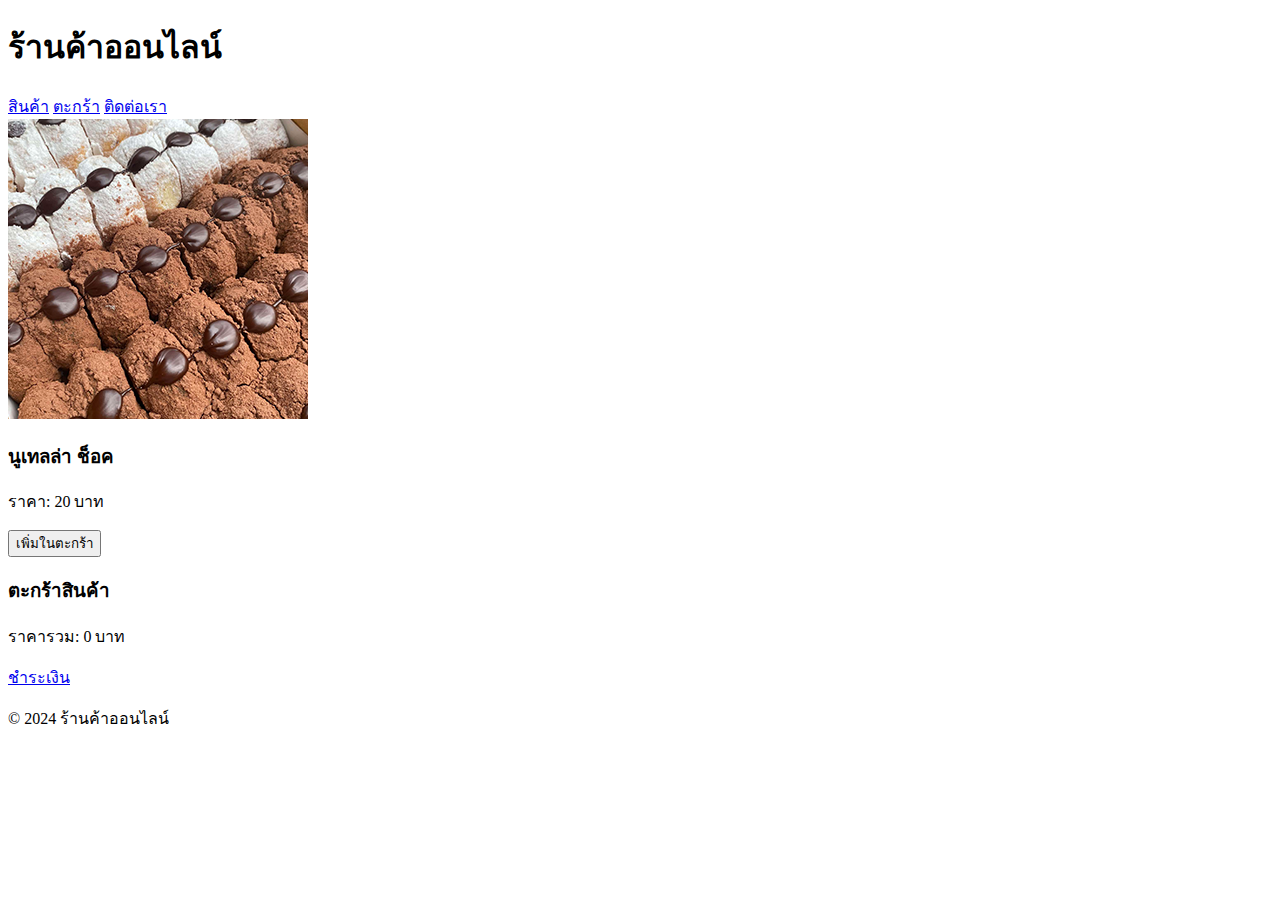
<file: Shop_Beem/index.html>
<!DOCTYPE html>
<html lang="th">
<head>
    <meta charset="UTF-8">
    <meta name="viewport" content="width=device-width, initial-scale=1.0">
    <title>ร้านค้าออนไลน์ (มือถือ)</title>
    <link rel="stylesheet" href="styles.css">
    <style>
        /* เพิ่ม CSS สำหรับป๊อปอัป */
        .popup {
            position: fixed;
            top: 50%;
            left: 50%;
            transform: translate(-50%, -50%);
            background-color: #fff;
            padding: 20px;
            border: 1px solid #ccc;
            border-radius: 8px;
            box-shadow: 0 4px 6px rgba(0, 0, 0, 0.1);
            z-index: 1000;
            display: none; /* ซ่อนป๊อปอัปเริ่มต้น */
            text-align: center;
            font-size: 16px;
        }

        .popup.show {
            display: block; /* แสดงป๊อปอัป */
        }
    </style>
</head>
<body>
    <!-- เนื้อหาเว็บไซต์ -->
    <header>
        <h1>ร้านค้าออนไลน์</h1>
    </header>
    <nav>
        <a href="#products">สินค้า</a>
        <a href="#cart">ตะกร้า</a>
        <a href="#contact">ติดต่อเรา</a>
    </nav>
    <div class="container" id="products">
        <div class="product">
            <img src="images/donut.png" alt="สินค้า 1">
            <h3>นูเทลล่า ช็อค</h3>
            <p>ราคา: 20 บาท</p>
            <button onclick="addToCart('นูเทลล่า ช็อค', 20)">เพิ่มในตะกร้า</button>
        </div>
    </div>
    <div class="container" id="cart">
        <div id="cart-items">
            <h3>ตะกร้าสินค้า</h3>
            <ul id="cart-list"></ul>
            <p id="total-price">ราคารวม: 0 บาท</p>
            <div id="checkout">
                <a href="checkout.html">ชำระเงิน</a>
            </div>
        </div>
    </div>

    <!-- ป๊อปอัป -->
    <div id="popup" class="popup">
        <p id="popupMessage"></p>
    </div>

    <footer>
        <p>&copy; 2024 ร้านค้าออนไลน์</p>
    </footer>
    <script src="script.js"></script>
</body>
</html>
</file>
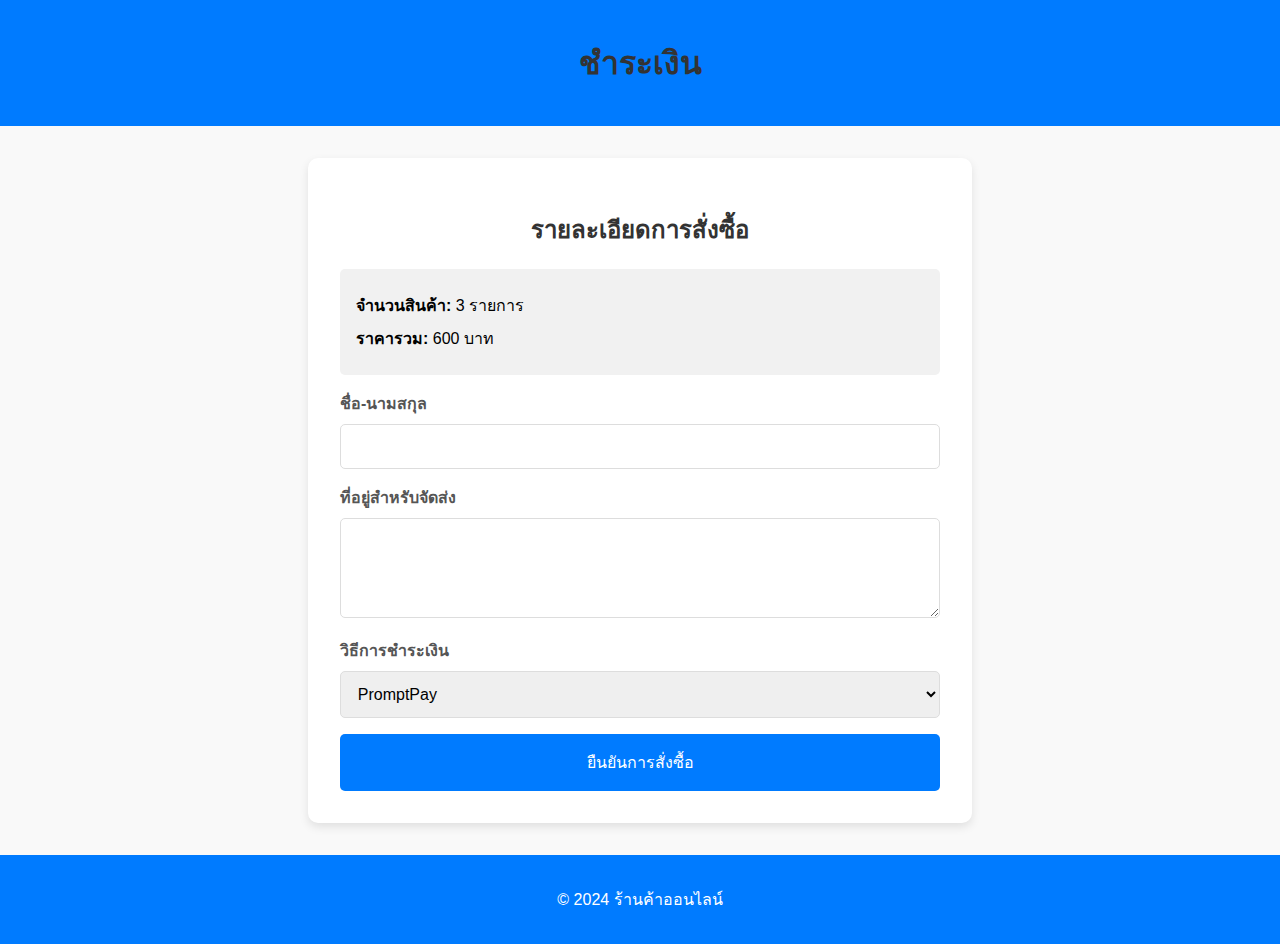
<file: Shop_Beem/checkout.html>
<!DOCTYPE html>
<html lang="th">
<head>
    <meta charset="UTF-8">
    <meta name="viewport" content="width=device-width, initial-scale=1.0">
    <title>ชำระเงิน</title>
    <style>
        body {
            font-family: Arial, sans-serif;
            margin: 0;
            padding: 0;
            background-color: #f9f9f9;
        }
        header {
            background-color: #007bff;
            color: white;
            padding: 1rem;
            text-align: center;
        }
        .container {
            max-width: 600px;
            margin: 2rem auto;
            background: white;
            padding: 2rem;
            border-radius: 10px;
            box-shadow: 0 4px 10px rgba(0, 0, 0, 0.1);
        }
        h1, h2 {
            text-align: center;
            color: #333;
        }
        form {
            margin-top: 1rem;
        }
        .form-group {
            margin-bottom: 1rem;
        }
        .form-group label {
            display: block;
            font-weight: bold;
            margin-bottom: 0.5rem;
            color: #555;
        }
        .form-group input, .form-group select, .form-group textarea {
            width: 100%;
            padding: 0.8rem;
            border: 1px solid #ddd;
            border-radius: 5px;
            font-size: 1rem;
            box-sizing: border-box;
        }
        .form-group textarea {
            height: 100px;
        }
        .btn-submit {
            display: block;
            width: 100%;
            background-color: #007bff;
            color: white;
            border: none;
            padding: 1rem;
            border-radius: 5px;
            font-size: 1rem;
            cursor: pointer;
            text-align: center;
        }
        .btn-submit:hover {
            background-color: #0056b3;
        }
        .summary {
            background-color: #f1f1f1;
            padding: 1rem;
            border-radius: 5px;
            margin-bottom: 1rem;
        }
        .summary p {
            font-size: 1rem;
            margin: 0.5rem 0;
        }
        footer {
            text-align: center;
            padding: 1rem;
            background-color: #007bff;
            color: white;
            margin-top: 2rem;
        }
    </style>
</head>
<body>
    <header>
        <h1>ชำระเงิน</h1>
    </header>
    <div class="container">
        <h2>รายละเอียดการสั่งซื้อ</h2>
        <div class="summary">
            <p><strong>จำนวนสินค้า:</strong> <span id="total-items">0</span> รายการ</p>
            <p><strong>ราคารวม:</strong> <span id="total-price">0</span> บาท</p>
        </div>
        <form id="checkout-form">
            <div class="form-group">
                <label for="full-name">ชื่อ-นามสกุล</label>
                <input type="text" id="full-name" name="full-name" required>
            </div>
            <div class="form-group">
                <label for="address">ที่อยู่สำหรับจัดส่ง</label>
                <textarea id="address" name="address" required></textarea>
            </div>
            <div class="form-group">
                <label for="payment-method">วิธีการชำระเงิน</label>
                <select id="payment-method" name="payment-method" required>
                    <option value="promptpay">PromptPay</option>
                    <option value="credit-card">บัตรเครดิต/เดบิต</option>
                    <option value="bank-transfer">โอนผ่านธนาคาร</option>
                </select>
            </div>
            <button type="submit" class="btn-submit">ยืนยันการสั่งซื้อ</button>
        </form>
    </div>
    <footer>
        <p>&copy; 2024 ร้านค้าออนไลน์</p>
    </footer>
    <script>
        // จำลองข้อมูลตะกร้า (สำหรับตัวอย่าง)
        const cartSummary = {
            totalItems: 3,
            totalPrice: 600
        };

        // อัปเดตข้อมูลในหน้าสรุป
        document.getElementById('total-items').textContent = cartSummary.totalItems;
        document.getElementById('total-price').textContent = cartSummary.totalPrice;

        // ส่งฟอร์ม (จำลองการสั่งซื้อ)
        const form = document.getElementById('checkout-form');
        form.addEventListener('submit', function(event) {
            event.preventDefault();
            alert('การสั่งซื้อสำเร็จ! ขอบคุณที่ใช้บริการ');
            form.reset(); // รีเซ็ตฟอร์ม
        });
    </script>
</body>
</html>
</file>
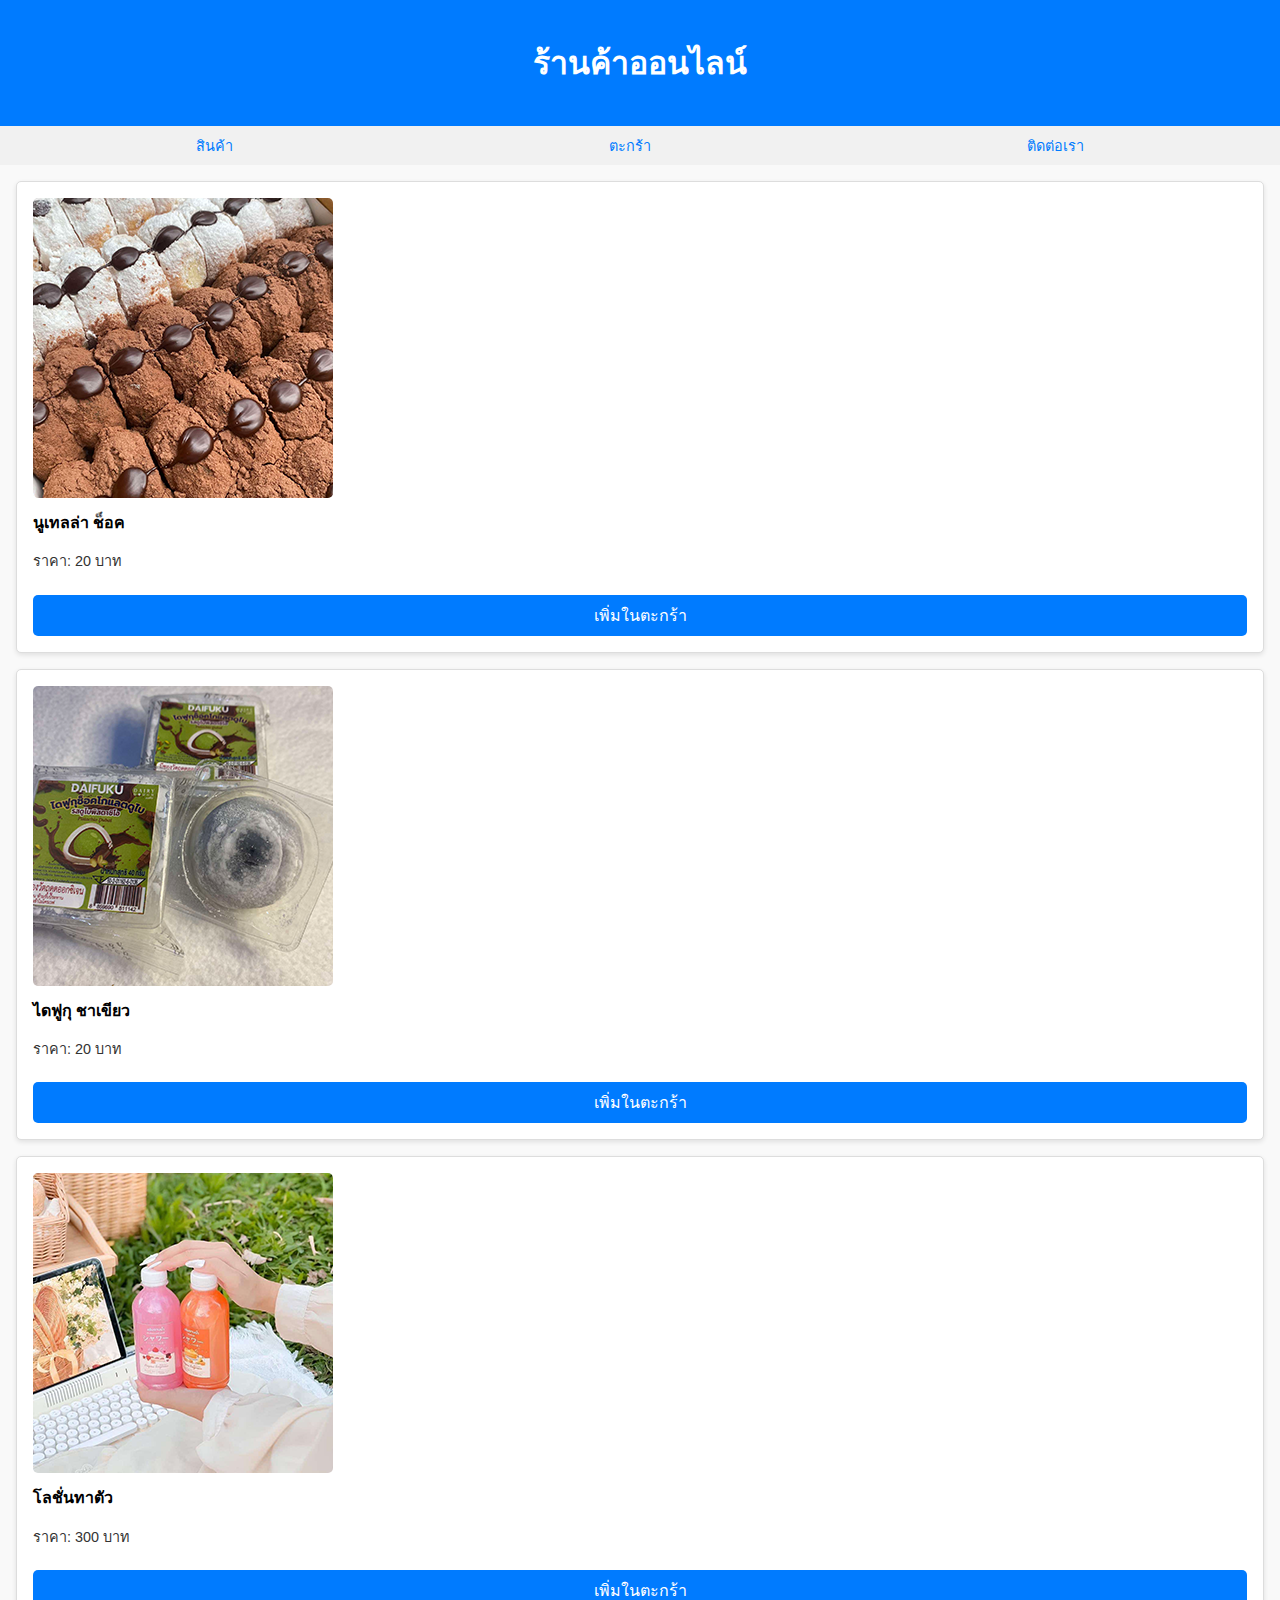
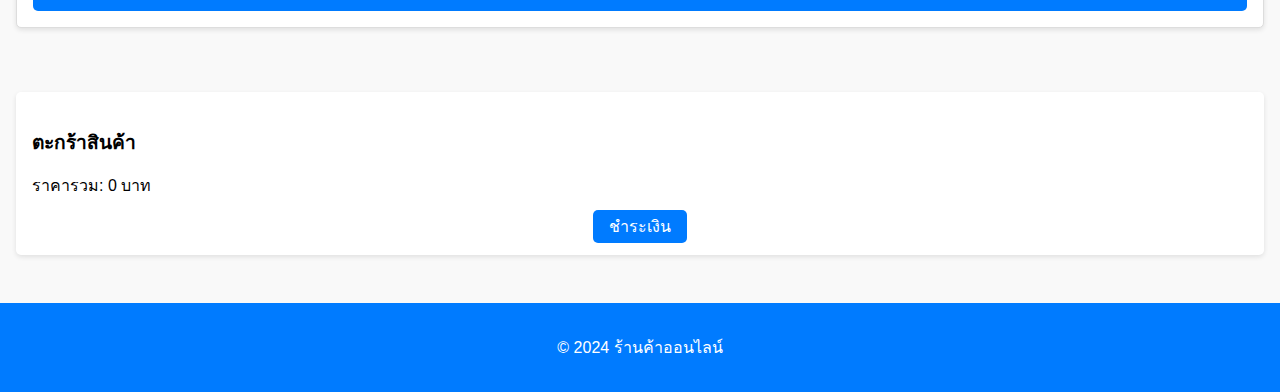
<file: Shop_Beem/Main.html>
<!DOCTYPE html>
<html lang="th">
<head>
    <meta charset="UTF-8">
    <meta name="viewport" content="width=device-width, initial-scale=1.0">
    <title>ร้านค้าออนไลน์ (มือถือ)</title>
    <style>
        body {
            font-family: Arial, sans-serif;
            margin: 0;
            padding: 0;
            background-color: #f9f9f9;
        }
        header {
            background-color: #007bff;
            color: white;
            padding: 1rem;
            text-align: center;
        }
        nav {
            display: flex;
            justify-content: space-around;
            background-color: #f1f1f1;
            padding: 0.5rem;
            position: sticky;
            top: 0;
            z-index: 1000;
        }
        nav a {
            text-decoration: none;
            color: #007bff;
            font-size: 0.9rem;
        }
        .container {
            padding: 1rem;
        }
        .product {
            border: 1px solid #ddd;
            border-radius: 5px;
            background: white;
            margin-bottom: 1rem;
            padding: 1rem;
            box-shadow: 0 2px 5px rgba(0, 0, 0, 0.1);
        }
        .product img {
            max-width: 100%;
            border-radius: 5px;
        }
        .product h3 {
            font-size: 1rem;
            margin: 0.5rem 0;
        }
        .product p {
            color: #333;
            font-size: 0.9rem;
        }
        .product button {
            background-color: #007bff;
            color: white;
            border: none;
            padding: 0.5rem;
            border-radius: 5px;
            width: 100%;
            font-size: 1rem;
            cursor: pointer;
            margin-top: 0.5rem;
        }
        .product button:hover {
            background-color: #0056b3;
        }
        footer {
            text-align: center;
            padding: 1rem;
            background-color: #007bff;
            color: white;
            margin-top: 2rem;
        }
        #cart-items {
            margin-top: 1rem;
            padding: 1rem;
            background-color: #fff;
            border-radius: 5px;
            box-shadow: 0 2px 5px rgba(0, 0, 0, 0.1);
        }
        #cart-items h3 {
            font-size: 1.2rem;
            margin-bottom: 1rem;
        }
        #cart-items ul {
            list-style-type: none;
            padding: 0;
        }
        #cart-items li {
            display: flex;
            justify-content: space-between;
            align-items: center;
            margin-bottom: 0.5rem;
            font-size: 0.9rem;
        }
        #cart-items li button {
            padding: 0.3rem;
            font-size: 0.8rem;
            cursor: pointer;
        }
        #checkout {
            margin-top: 1rem;
            text-align: center;
        }
        #checkout a {
            background-color: #007bff;
            color: white;
            text-decoration: none;
            padding: 0.5rem 1rem;
            border-radius: 5px;
            font-size: 1rem;
        }
        #checkout a:hover {
            background-color: #0056b3;
        }
    </style>
</head>
<body>
    <header>
        <h1>ร้านค้าออนไลน์</h1>
    </header>
    <nav>
        <a href="#products">สินค้า</a>
        <a href="#cart">ตะกร้า</a>
        <a href="#contact">ติดต่อเรา</a>
    </nav>
    <div class="container" id="products">
        <div class="product">
            <img src="images/donut.png" alt="สินค้า 1">
            <h3>นูเทลล่า ช็อค</h3>
            <p>ราคา: 20 บาท</p>
            <button onclick="addToCart('นูเทลล่า ช็อค', 100)">เพิ่มในตะกร้า</button>
        </div>
        <div class="product">
            <img src="images/difu.png" alt="สินค้า 2">
            <h3>ไดฟูกุ ชาเขียว</h3>
            <p>ราคา: 20 บาท</p>
            <button onclick="addToCart('ไดฟูกุ ชาเขียว', 200)">เพิ่มในตะกร้า</button>
        </div>
        <div class="product">
            <img src="images/soap.png" alt="สินค้า 3">
            <h3>โลชั่นทาตัว</h3>
            <p>ราคา: 300 บาท</p>
            <button onclick="addToCart('โลชั่นทาตัว', 300)">เพิ่มในตะกร้า</button>
        </div>
    </div>
    <div class="container" id="cart">
        <div id="cart-items">
            <h3>ตะกร้าสินค้า</h3>
            <ul id="cart-list"></ul>
            <p id="total-price">ราคารวม: 0 บาท</p>
            <div id="checkout">
                <a href="checkout.html">ชำระเงิน</a>
            </div>
        </div>
    </div>
    <footer>
        <p>&copy; 2024 ร้านค้าออนไลน์</p>
    </footer>
    <script>
        const cart = [];
        function addToCart(productName, productPrice) {
            const existingItem = cart.find(item => item.name === productName);
            if (existingItem) {
                existingItem.quantity++;
            } else {
                cart.push({ name: productName, price: productPrice, quantity: 1 });
            }
            updateCart();
        }
        function removeFromCart(productName) {
            const index = cart.findIndex(item => item.name === productName);
            if (index !== -1) {
                cart.splice(index, 1);
            }
            updateCart();
        }
        function changeQuantity(productName, delta) {
            const item = cart.find(item => item.name === productName);
            if (item) {
                item.quantity += delta;
                if (item.quantity <= 0) {
                    removeFromCart(productName);
                }
            }
            updateCart();
        }
        function updateCart() {
            const cartList = document.getElementById('cart-list');
            const totalPriceEl = document.getElementById('total-price');
            cartList.innerHTML = ''; // ล้างรายการเก่า
            let totalPrice = 0;
            cart.forEach(item => {
                const li = document.createElement('li');
                li.innerHTML = `
                    ${item.name} - ${item.price} บาท x ${item.quantity}
                    <div>
                        <button onclick="changeQuantity('${item.name}', -1)">-</button>
                        <button onclick="changeQuantity('${item.name}', 1)">+</button>
                        <button onclick="removeFromCart('${item.name}')">ลบ</button>
                    </div>
                `;
                cartList.appendChild(li);
                totalPrice += item.price * item.quantity;
            });
            totalPriceEl.textContent = `ราคารวม: ${totalPrice} บาท`;
        }
    </script>
</body>
</html>
</file>
<file: Shop_Beem/styles.css>
/* สไตล์ป็อปอัพ */
.popup {
    position: fixed;
    top: 50%;
    left: 50%;
    transform: translate(-50%, -50%);
    background-color: #fff;
    padding: 20px;
    border: 1px solid #ccc;
    border-radius: 8px;
    box-shadow: 0px 4px 6px rgba(0, 0, 0, 0.1);
    z-index: 1000;
    text-align: center;
    font-size: 18px;
    display: none; /* ซ่อนโดยเริ่มต้น */
}

.popup.show {
    display: block;
}

.popup.hidden {
    display: none;
}
</file>
